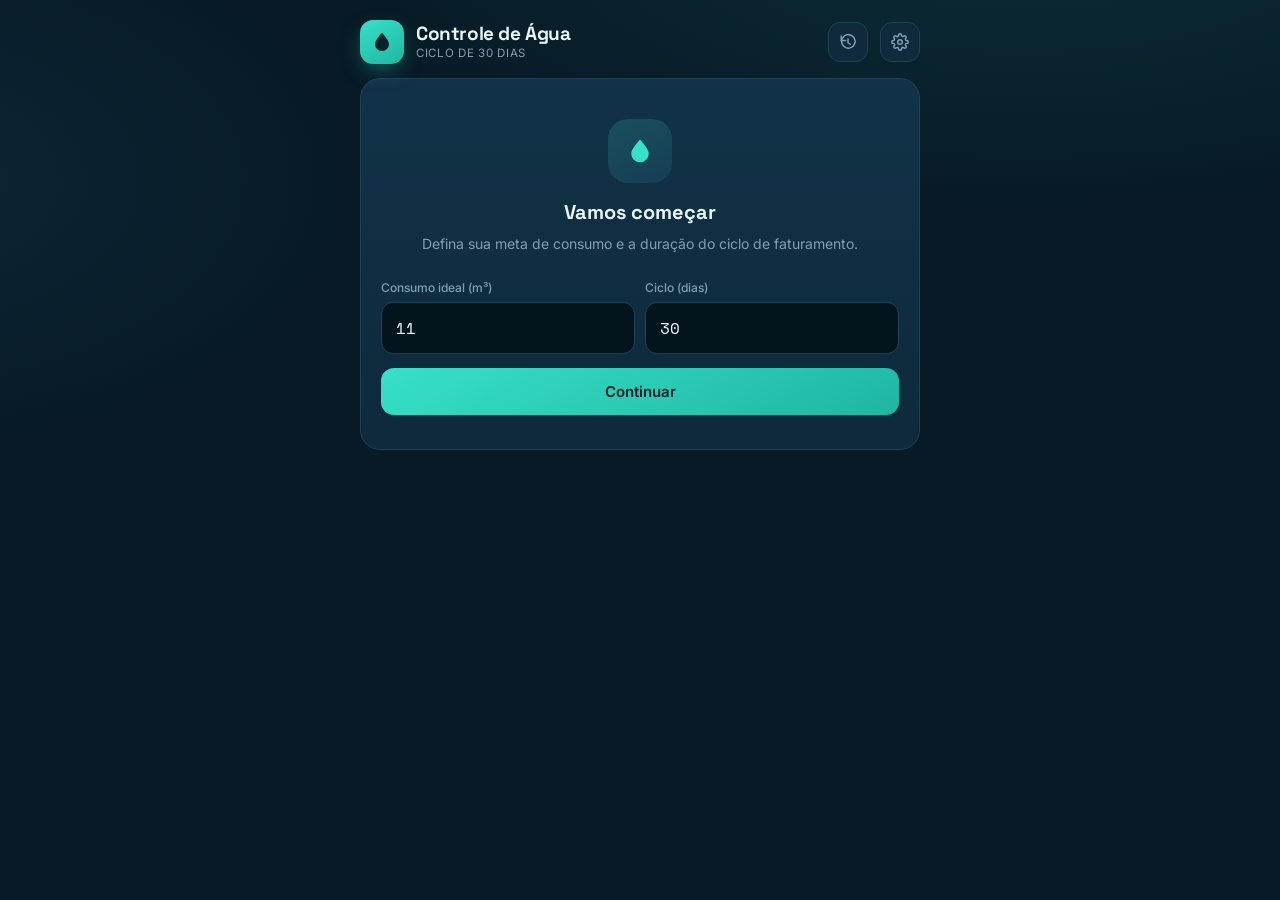
<file: index.html>
<!DOCTYPE html>
<html lang="pt-BR">
<head>
<meta charset="UTF-8" />
<meta name="viewport" content="width=device-width, initial-scale=1, viewport-fit=cover" />
<meta name="theme-color" content="#071a26" />
<title>Controle de Água</title>
<link rel="manifest" href="manifest.webmanifest" />
<link rel="apple-touch-icon" href="apple-touch-icon.png" />
<meta name="apple-mobile-web-app-capable" content="yes" />
<meta name="mobile-web-app-capable" content="yes" />
<meta name="apple-mobile-web-app-status-bar-style" content="black-translucent" />
<meta name="apple-mobile-web-app-title" content="Controle de Água" />
<link rel="preconnect" href="https://fonts.googleapis.com" />
<style>
@import url('https://fonts.googleapis.com/css2?family=Space+Grotesk:wght@400;500;600;700&family=Space+Mono:wght@400;700&family=Inter:wght@400;500;600&display=swap');

*{box-sizing:border-box;margin:0;padding:0;-webkit-tap-highlight-color:transparent}
:root{
  --ink:#071a26; --ink2:#0c2635; --surf:#113247; --surf2:#0e2a3c;
  --line:#1d4257; --aqua:#37e0c8; --aqua-d:#1fb6a2; --blue:#57b0e6;
  --amber:#f6b45a; --coral:#ff6b7d; --txt:#e9f6f7; --mut:#7fa0b0; --mut2:#5a7d8d;
}
html,body{background:var(--ink)}
body{
  font-family:'Inter',system-ui,-apple-system,sans-serif;color:var(--txt);
  min-height:100vh;
  background:
    radial-gradient(1200px 500px at 80% -10%, rgba(55,224,200,.10), transparent 60%),
    radial-gradient(900px 500px at -10% 20%, rgba(87,176,230,.08), transparent 55%),
    var(--ink);
  padding:calc(20px + env(safe-area-inset-top)) 16px calc(60px + env(safe-area-inset-bottom));
}
.wrap{max-width:560px;margin:0 auto}

.head{display:flex;align-items:center;gap:12px;margin-bottom:14px}
.logo{width:44px;height:44px;border-radius:13px;display:grid;place-items:center;
  background:linear-gradient(150deg,var(--aqua),var(--aqua-d));color:#04222a;flex:none;
  box-shadow:0 8px 24px -8px rgba(55,224,200,.6)}
.title{font-family:'Space Grotesk';font-weight:700;font-size:19px;letter-spacing:-.4px;line-height:1.05}
.sub{font-size:11.5px;color:var(--mut);letter-spacing:.06em;text-transform:uppercase;margin-top:2px}
.icbtn{width:40px;height:40px;border-radius:12px;border:1px solid var(--line);
  background:var(--surf2);color:var(--mut);display:grid;place-items:center;cursor:pointer;transition:.15s;flex:none}
.icbtn:active{transform:scale(.94)}
.icbtn.first{margin-left:auto}

.install{display:flex;align-items:center;gap:10px;background:linear-gradient(150deg,rgba(55,224,200,.16),rgba(87,176,230,.08));
  border:1px solid var(--aqua-d);border-radius:14px;padding:11px 14px;margin-bottom:14px;font-size:13px;color:var(--txt)}
.install button{margin-left:auto;background:var(--aqua);color:#04222a;border:none;border-radius:9px;
  padding:8px 14px;font-weight:700;font-family:'Inter';font-size:13px;cursor:pointer;flex:none}

.card{background:linear-gradient(180deg,var(--surf),var(--surf2));border:1px solid var(--line);
  border-radius:20px;padding:20px;margin-bottom:14px}
.status{display:inline-flex;align-items:center;gap:7px;font-size:12px;font-weight:600;
  padding:6px 12px;border-radius:99px;letter-spacing:.02em}

.meter{display:flex;align-items:baseline;gap:5px;justify-content:center;margin:2px 0 4px;flex-wrap:wrap}
.dig{font-family:'Space Mono';font-weight:700;font-size:26px;line-height:1;
  width:24px;height:36px;display:grid;place-items:center;border-radius:5px;
  background:#04141c;border:1px solid #16323f;color:#eafcff;box-shadow:inset 0 2px 5px rgba(0,0,0,.6)}
.dig.red{background:#2a0c10;border-color:#4a1820;color:#ff8f9c}
.unit{font-family:'Space Mono';font-size:13px;color:var(--mut);margin-left:6px}
.meterlab{text-align:center;font-size:11px;color:var(--mut2);letter-spacing:.14em;text-transform:uppercase;margin-bottom:14px}

.tankrow{display:flex;gap:22px;align-items:center}
.tankfacts{flex:1;min-width:0}
.big{font-family:'Space Grotesk';font-weight:700;font-size:38px;letter-spacing:-1.5px;line-height:1}
.bigunit{font-size:16px;color:var(--mut);font-weight:500;margin-left:3px}
.ofideal{font-size:13px;color:var(--mut);margin-top:4px}
.projrow{margin-top:16px;padding-top:15px;border-top:1px solid var(--line)}
.projlab{font-size:11px;color:var(--mut2);letter-spacing:.1em;text-transform:uppercase}
.projval{font-family:'Space Grotesk';font-weight:700;font-size:24px;margin-top:3px}

.grid{display:grid;grid-template-columns:1fr 1fr;gap:10px;margin-bottom:14px}
.stat{background:var(--surf2);border:1px solid var(--line);border-radius:14px;padding:13px 14px}
.stat .l{font-size:10.5px;color:var(--mut2);letter-spacing:.08em;text-transform:uppercase;display:flex;align-items:center;gap:5px}
.stat .v{font-family:'Space Grotesk';font-weight:600;font-size:20px;margin-top:6px;letter-spacing:-.3px}
.stat .v small{font-size:12px;color:var(--mut);font-weight:500}

.secttl{font-size:12px;color:var(--mut);letter-spacing:.12em;text-transform:uppercase;
  margin:0 2px 14px;display:flex;align-items:center;gap:8px}

.read{display:flex;align-items:center;gap:12px;padding:11px 0;border-bottom:1px solid var(--line)}
.read:last-child{border-bottom:none}
.rdate{font-family:'Space Mono';font-size:13px;color:var(--txt);width:52px;flex:none}
.rmed{font-family:'Space Mono';font-size:14px;color:var(--txt)}
.rdelta{margin-left:auto;font-size:13px;font-weight:600;color:var(--aqua);text-align:right}
.rdelta small{color:var(--mut2);font-weight:400;font-size:11px;display:block}
.anchor{font-size:10px;color:#04222a;background:var(--aqua);padding:2px 7px;border-radius:99px;font-weight:700;letter-spacing:.04em;margin-left:auto}
.del{background:none;border:none;color:var(--mut2);cursor:pointer;padding:4px;display:grid;place-items:center}
.del:active{color:var(--coral)}

.field{margin-bottom:14px}
.flabel{font-size:12px;color:var(--mut);margin-bottom:7px;display:block;font-weight:500}
.input{width:100%;background:#04141c;border:1px solid var(--line);border-radius:12px;
  padding:13px 14px;color:var(--txt);font-size:16px;font-family:'Space Mono';outline:none;transition:.15s}
.input:focus{border-color:var(--aqua-d);box-shadow:0 0 0 3px rgba(55,224,200,.12)}
.btn{width:100%;border:none;border-radius:13px;padding:14px;font-size:15px;font-weight:600;cursor:pointer;
  font-family:'Inter';display:flex;align-items:center;justify-content:center;gap:8px;transition:.15s;margin-bottom:14px}
.btn:active{transform:scale(.99)}
.btn.pri{background:linear-gradient(150deg,var(--aqua),var(--aqua-d));color:#04222a}
.btn.ghost{background:var(--surf2);color:var(--txt);border:1px solid var(--line)}
.btn:disabled{opacity:.45;cursor:not-allowed}
.two{display:grid;grid-template-columns:1fr 1fr;gap:10px}
.warn{font-size:12.5px;color:var(--amber);margin-top:-4px;margin-bottom:12px;display:flex;gap:6px;align-items:center}
.hint{font-size:11.5px;color:var(--mut2);margin-top:8px;line-height:1.5}
.hint strong{color:var(--mut)}

.ov{position:fixed;inset:0;background:rgba(3,14,20,.72);backdrop-filter:blur(6px);
  display:flex;align-items:flex-end;justify-content:center;z-index:50}
.sheet{background:var(--ink2);border:1px solid var(--line);border-bottom:none;border-radius:22px 22px 0 0;
  padding:22px 20px calc(30px + env(safe-area-inset-bottom));width:100%;max-width:560px;max-height:92vh;
  overflow-y:auto;animation:up .28s cubic-bezier(.2,.8,.2,1)}
@keyframes up{from{transform:translateY(100%)}to{transform:translateY(0)}}
.sheethd{display:flex;align-items:center;margin-bottom:20px}
.sheethd h3{font-family:'Space Grotesk';font-size:18px;font-weight:600}
.close{margin-left:auto;background:var(--surf2);border:1px solid var(--line);color:var(--mut);
  width:34px;height:34px;border-radius:10px;display:grid;place-items:center;cursor:pointer}

.empty{text-align:center;padding:20px 10px 6px}
.empty .ic{width:64px;height:64px;border-radius:20px;margin:0 auto 16px;display:grid;place-items:center;
  background:linear-gradient(150deg,rgba(55,224,200,.18),rgba(87,176,230,.1));color:var(--aqua)}
.empty h2{font-family:'Space Grotesk';font-size:20px;margin-bottom:8px}
.empty p{color:var(--mut);font-size:14px;line-height:1.5;margin-bottom:20px}

.histrow{display:flex;justify-content:space-between;align-items:center;padding:10px 0;border-bottom:1px solid var(--line);font-size:13px}
.histrow:last-child{border:none}

@keyframes wavemove{from{transform:translateX(0)}to{transform:translateX(-100px)}}
</style>
</head>
<body>
<div class="wrap">
  <div id="install" style="display:none"></div>
  <div id="app"></div>
</div>
<div id="modal"></div>

<script>
/* ================= state ================= */
const KEY = "controle-agua-v2";
let state = { config: { ideal: 11, ciclo: 30 }, readings: [], history: [] };
let ui = { addOpen: false, modal: null, obStep: 1 };
let deferredPrompt = null;

try {
  const raw = localStorage.getItem(KEY);
  if (raw) {
    const d = JSON.parse(raw);
    state.config = d.config || state.config;
    state.readings = d.readings || [];
    state.history = d.history || [];
  }
} catch (e) {}

function save() {
  try { localStorage.setItem(KEY, JSON.stringify(state)); }
  catch (e) { console.error("Falha ao salvar", e); }
}

/* ================= helpers ================= */
const pad = (n) => String(n).padStart(2, "0");
const todayStr = () => { const d = new Date(); return d.getFullYear() + "-" + pad(d.getMonth() + 1) + "-" + pad(d.getDate()); };
const parseDate = (s) => new Date(s + "T12:00:00");
const daysBetween = (a, b) => Math.round((parseDate(b) - parseDate(a)) / 86400000);
const fmt = (n, d = 2) => Number(n).toLocaleString("pt-BR", { minimumFractionDigits: d, maximumFractionDigits: d });
const fmtDate = (s) => { const d = parseDate(s); return pad(d.getDate()) + "/" + pad(d.getMonth() + 1); };
const uid = () => Math.random().toString(36).slice(2, 9);
const esc = (s) => String(s).replace(/[&<>"]/g, (c) => ({ "&": "&amp;", "<": "&lt;", ">": "&gt;", '"': "&quot;" }[c]));

/* ================= icons ================= */
function icon(name, size = 16, fill = false) {
  const paths = {
    droplet: '<path d="M12 2.7S5 10 5 14a7 7 0 0 0 14 0c0-4-7-11.3-7-11.3z"/>',
    plus: '<path d="M12 5v14M5 12h14"/>',
    trash: '<path d="M4 7h16M9 7V4h6v3M6 7l1 13h10l1-13"/>',
    settings: '<circle cx="12" cy="12" r="3"/><path d="M19.4 15a1.65 1.65 0 0 0 .33 1.82l.06.06a2 2 0 1 1-2.83 2.83l-.06-.06a1.65 1.65 0 0 0-1.82-.33 1.65 1.65 0 0 0-1 1.51V21a2 2 0 0 1-4 0v-.09A1.65 1.65 0 0 0 9 19.4a1.65 1.65 0 0 0-1.82.33l-.06.06a2 2 0 1 1-2.83-2.83l.06-.06a1.65 1.65 0 0 0 .33-1.82 1.65 1.65 0 0 0-1.51-1H3a2 2 0 0 1 0-4h.09A1.65 1.65 0 0 0 4.6 9a1.65 1.65 0 0 0-.33-1.82l-.06-.06a2 2 0 1 1 2.83-2.83l.06.06a1.65 1.65 0 0 0 1.82.33H9a1.65 1.65 0 0 0 1-1.51V3a2 2 0 0 1 4 0v.09a1.65 1.65 0 0 0 1 1.51 1.65 1.65 0 0 0 1.82-.33l.06-.06a2 2 0 1 1 2.83 2.83l-.06.06a1.65 1.65 0 0 0-.33 1.82V9a1.65 1.65 0 0 0 1.51 1H21a2 2 0 0 1 0 4h-.09a1.65 1.65 0 0 0-1.51 1z"/>',
    calendar: '<rect x="3" y="4" width="18" height="18" rx="2"/><path d="M3 10h18M8 2v4M16 2v4"/>',
    gauge: '<path d="M3 13a9 9 0 1 1 18 0"/><path d="M12 13l4-3"/>',
    rotate: '<path d="M3 2v6h6"/><path d="M3.5 9a9 9 0 1 0 2.2-4.2L3 8"/>',
    check: '<path d="M20 6L9 17l-5-5"/>',
    alert: '<path d="M12 3l9 16H3z"/><path d="M12 10v4M12 17h.01"/>',
    x: '<path d="M6 6l12 12M18 6L6 18"/>',
    history: '<path d="M3 4v6h6"/><path d="M3.5 11a9 9 0 1 0 2-5.5L3 10"/><path d="M12 8v5l3 2"/>',
    waves: '<path d="M2 8c2 0 2-2 4-2s2 2 4 2 2-2 4-2 2 2 4 2 2-2 4-2"/><path d="M2 14c2 0 2-2 4-2s2 2 4 2 2-2 4-2 2 2 4 2 2-2 4-2"/>',
    download: '<path d="M12 3v12M7 10l5 5 5-5M4 21h16"/>',
  };
  const f = fill ? 'fill="currentColor" stroke="none"' : 'fill="none" stroke="currentColor" stroke-width="2"';
  return '<svg width="' + size + '" height="' + size + '" viewBox="0 0 24 24" ' + f +
    ' stroke-linecap="round" stroke-linejoin="round">' + paths[name] + '</svg>';
}

/* ================= stats ================= */
function computeStats() {
  const sorted = [...state.readings].sort((a, b) => (a.date < b.date ? -1 : a.date > b.date ? 1 : 0));
  if (sorted.length === 0) return { sorted };
  const cfg = state.config;
  const anchor = sorted[0], latest = sorted[sorted.length - 1];
  const consumo = Math.max(0, latest.medidor - anchor.medidor);
  const dias = daysBetween(anchor.date, latest.date);
  const media = dias > 0 ? consumo / dias : null;
  const proj = media != null ? media * cfg.ciclo : null;
  const ritmo = cfg.ideal / cfg.ciclo;
  const saldo = cfg.ideal - consumo;
  const diasRest = Math.max(0, cfg.ciclo - dias);
  const porDia = diasRest > 0 ? saldo / diasRest : null;
  const pacePct = dias / cfg.ciclo;
  let level = "ok";
  if (proj != null) { if (proj > cfg.ideal * 1.05) level = "over"; else if (proj > cfg.ideal * 0.98) level = "warn"; }
  else if (consumo > cfg.ideal) level = "over";
  return { sorted, anchor, latest, consumo, dias, media, proj, ritmo, saldo, diasRest, porDia, pacePct, level };
}

const COLORS = { ok: "#37e0c8", warn: "#f6b45a", over: "#ff6b7d" };
const STATUS = { ok: "Dentro da meta", warn: "Perto do limite", over: "Acima da meta" };

/* ================= visual builders ================= */
function meterHTML(v) {
  const intPart = Math.floor(v), frac = Math.round((v - intPart) * 1000);
  const black = String(intPart).padStart(5, "0").slice(-5).split("");
  const red = String(frac).padStart(3, "0").split("");
  return '<div class="meter">' +
    black.map((d) => '<span class="dig">' + d + "</span>").join("") +
    red.map((d) => '<span class="dig red">' + d + "</span>").join("") +
    '<span class="unit">m³</span></div>';
}

function tankSVG(fillPct, pacePct, color) {
  const W = 150, H = 260, top = 8, bot = H - 8, span = bot - top;
  const c = Math.max(0, Math.min(1, fillPct));
  const waterTop = bot - c * span;
  const paceY = bot - Math.max(0, Math.min(1, pacePct)) * span;
  const wave = "M0 10 Q25 2 50 10 T100 10 T150 10 T200 10 T250 10 T300 10 V" + H + " H0 Z";
  let ticks = "";
  [0.25, 0.5, 0.75].forEach((t) => { const y = bot - t * span; ticks += '<line x1="8" x2="14" y1="' + y + '" y2="' + y + '" stroke="#1d4257" stroke-width="1.5"/>'; });
  let water = "";
  if (c > 0.001) {
    water =
      '<g style="transform:translateY(' + (waterTop - 10) + 'px)">' +
        '<g style="animation:wavemove 3.5s linear infinite"><path d="' + wave + '" fill="url(#wg)"/></g>' +
        '<g style="animation:wavemove 5s linear infinite reverse;opacity:.4"><path d="' + wave + '" fill="' + color + '"/></g>' +
      "</g>";
  }
  let pace = "";
  if (pacePct > 0 && pacePct < 1.02) {
    pace =
      '<line x1="6" x2="' + (W - 6) + '" y1="' + paceY + '" y2="' + paceY + '" stroke="#e9f6f7" stroke-width="1.5" stroke-dasharray="4 4" opacity=".7"/>' +
      '<text x="' + (W - 8) + '" y="' + (paceY - 5) + '" font-size="9" fill="#e9f6f7" opacity=".8" text-anchor="end" font-family="Space Mono">meta hoje</text>';
  }
  return '<svg width="' + W + '" height="' + H + '" viewBox="0 0 ' + W + " " + H + '" style="flex:none">' +
    '<defs><clipPath id="tc"><rect x="8" y="' + top + '" width="' + (W - 16) + '" height="' + span + '" rx="14"/></clipPath>' +
    '<linearGradient id="wg" x1="0" y1="0" x2="0" y2="1"><stop offset="0" stop-color="' + color + '" stop-opacity=".95"/><stop offset="1" stop-color="' + color + '" stop-opacity=".55"/></linearGradient></defs>' +
    ticks +
    '<g clip-path="url(#tc)"><rect x="8" y="' + top + '" width="' + (W - 16) + '" height="' + span + '" fill="#04141c"/>' + water + "</g>" +
    pace +
    '<rect x="8" y="' + top + '" width="' + (W - 16) + '" height="' + span + '" rx="14" fill="none" stroke="#2a5470" stroke-width="2"/></svg>';
}

function chartSVG(data, ideal, ciclo, color) {
  const W = 320, H = 180, pl = 34, pr = 12, pt = 12, pb = 24;
  const iw = W - pl - pr, ih = H - pt - pb;
  const maxC = Math.max(ideal, ...data.map((d) => d.consumo), 0.01);
  const yMax = maxC * 1.12;
  const xf = (d) => pl + (Math.min(d, ciclo) / ciclo) * iw;
  const yf = (v) => pt + ih - (v / yMax) * ih;
  let grid = "";
  for (let i = 0; i <= 4; i++) {
    const gy = pt + ih * (i / 4), val = yMax * (1 - i / 4);
    grid += '<line x1="' + pl + '" x2="' + (W - pr) + '" y1="' + gy + '" y2="' + gy + '" stroke="#1d4257" stroke-dasharray="3 3"/>';
    grid += '<text x="' + (pl - 5) + '" y="' + (gy + 3) + '" text-anchor="end" font-size="9" fill="#7fa0b0" font-family="Space Mono">' + val.toFixed(0) + "</text>";
  }
  const il = '<line x1="' + xf(0) + '" y1="' + yf(0) + '" x2="' + xf(ciclo) + '" y2="' + yf(ideal) + '" stroke="#57b0e6" stroke-width="1.5" stroke-dasharray="5 4"/>';
  const pts = data.map((d) => xf(d.dia) + "," + yf(d.consumo)).join(" ");
  const line = data.length > 1 ? '<polyline points="' + pts + '" fill="none" stroke="' + color + '" stroke-width="2.5" stroke-linejoin="round" stroke-linecap="round"/>' : "";
  const dots = data.map((d) => '<circle cx="' + xf(d.dia) + '" cy="' + yf(d.consumo) + '" r="3.5" fill="' + color + '"/>').join("");
  const xlab = '<text x="' + pl + '" y="' + (H - 6) + '" font-size="9" fill="#7fa0b0" font-family="Space Mono">0</text>' +
    '<text x="' + (W - pr) + '" y="' + (H - 6) + '" text-anchor="end" font-size="9" fill="#7fa0b0" font-family="Space Mono">' + ciclo + "d</text>";
  return '<svg viewBox="0 0 ' + W + " " + H + '" width="100%" style="display:block">' + grid + il + line + dots + xlab + "</svg>";
}

/* ================= reading form (shared) ================= */
function readingForm(prefix, defaultMed, submitAction, submitLabel) {
  return (
    '<div class="two">' +
      '<div class="field"><label class="flabel">Data da leitura</label>' +
        '<input class="input" type="date" id="' + prefix + '-date" max="' + todayStr() + '" value="' + todayStr() + '"></div>' +
      '<div class="field"><label class="flabel">Medidor (m³)</label>' +
        '<input class="input" inputmode="decimal" id="' + prefix + '-med" placeholder="ex: 1234,567" value="' + (defaultMed || "") + '"></div>' +
    "</div>" +
    '<div class="warn" id="' + prefix + '-warn" style="display:none"></div>' +
    '<button class="btn pri" data-action="' + submitAction + '">' + icon("check") + " " + submitLabel + "</button>"
  );
}
function readReading(prefix, minMed) {
  const date = document.getElementById(prefix + "-date").value;
  const raw = document.getElementById(prefix + "-med").value;
  const num = parseFloat(String(raw).replace(",", "."));
  const warn = document.getElementById(prefix + "-warn");
  if (!date || isNaN(num)) { warn.innerHTML = icon("alert", 14) + " Preencha a data e o valor do medidor."; warn.style.display = "flex"; return null; }
  if (minMed != null && num < minMed) { warn.innerHTML = icon("alert", 14) + " O hidrômetro só aumenta — deve ser ≥ " + fmt(minMed, 3) + " m³."; warn.style.display = "flex"; return null; }
  return { date, medidor: num };
}

/* ================= dashboard pieces ================= */
function heroCard(s) {
  const cfg = state.config, color = COLORS[s.level];
  return '<div class="card">' +
    '<div style="display:flex;justify-content:center;margin-bottom:14px">' +
      '<span class="status" style="background:' + color + '22;color:' + color + '">' +
      icon(s.level === "over" ? "alert" : s.level === "warn" ? "waves" : "check", 14) + " " + STATUS[s.level] + "</span></div>" +
    '<div class="meterlab">Leitura atual do hidrômetro</div>' + meterHTML(s.latest.medidor) +
    '<div class="tankrow" style="margin-top:18px">' + tankSVG(s.consumo / cfg.ideal, s.pacePct, color) +
      '<div class="tankfacts">' +
        '<div class="projlab">Consumo do ciclo</div>' +
        '<div class="big" style="color:' + color + '">' + fmt(s.consumo) + '<span class="bigunit">m³</span></div>' +
        '<div class="ofideal">de ' + fmt(cfg.ideal) + " m³ ideais</div>" +
        '<div class="projrow"><div class="projlab">Projeção do ciclo</div>' +
          '<div class="projval" style="color:' + color + '">' + (s.proj != null ? fmt(s.proj) + " m³" : "—") + "</div>" +
          '<div class="ofideal">' + (s.proj != null ? fmt((s.proj / cfg.ideal) * 100, 0) + "% da meta" : "adicione leitura em outro dia") + "</div>" +
        "</div></div></div></div>";
}

function statCard(ic, l, v) {
  return '<div class="stat"><div class="l">' + icon(ic, 12) + l + '</div><div class="v">' + v + "</div></div>";
}
function statsGrid(s) {
  const cfg = state.config;
  const col = (c, txt) => '<span style="color:' + c + '">' + txt + "</span>";
  return '<div class="grid">' +
    statCard("calendar", "Dias no ciclo", s.dias + "<small> / " + cfg.ciclo + "</small>") +
    statCard("gauge", "Média por dia", s.media != null ? fmt(s.media, 3) + "<small> m³</small>" : "—") +
    statCard("waves", "Ritmo ideal/dia", fmt(s.ritmo, 3) + "<small> m³</small>") +
    statCard("droplet", "Saldo restante", (s.saldo < 0 ? col("#ff6b7d", fmt(s.saldo)) : fmt(s.saldo)) + "<small> m³</small>") +
    statCard("calendar", "Dias restantes", s.diasRest) +
    statCard("gauge", "Pode gastar/dia", s.porDia != null ? (s.porDia < 0 ? col("#ff6b7d", "0,000") : fmt(s.porDia, 3)) + "<small> m³</small>" : "—") +
    "</div>";
}

function chartCard(s) {
  const cfg = state.config, color = COLORS[s.level];
  const data = s.sorted.map((r) => ({ dia: daysBetween(s.sorted[0].date, r.date), consumo: Math.max(0, r.medidor - s.sorted[0].medidor) }));
  if (data.length < 2) return "";
  return '<div class="card"><div class="secttl">' + icon("waves", 14) + " Trajetória do consumo</div>" +
    chartSVG(data, cfg.ideal, cfg.ciclo, color) +
    '<div class="hint">A linha azul tracejada é o ritmo ideal (chegar a ' + fmt(cfg.ideal) + " m³ no dia " + cfg.ciclo +
    "). Ficar <strong>abaixo</strong> dela significa consumo controlado.</div></div>";
}

function addSection(s) {
  if (!ui.addOpen) return '<button class="btn pri" data-action="add-toggle">' + icon("plus", 18) + " Registrar nova leitura</button>";
  return '<div class="card"><div class="secttl">' + icon("plus", 14) + " Nova leitura</div>" +
    '<p class="hint" style="margin-top:0;margin-bottom:14px">Última registrada: <strong>' + fmt(s.latest.medidor, 3) + " m³</strong> em " + fmtDate(s.latest.date) + ".</p>" +
    readingForm("add", "", "add-submit", "Adicionar leitura") +
    '<button class="btn ghost" style="margin-top:2px" data-action="add-cancel">Cancelar</button></div>';
}

function readingsCard(s) {
  let rows = "";
  s.sorted.forEach((r, i) => {
    const prev = i > 0 ? s.sorted[i - 1] : null;
    const delta = prev ? r.medidor - prev.medidor : 0;
    const dd = prev ? daysBetween(prev.date, r.date) : 0;
    rows += '<div class="read"><span class="rdate">' + fmtDate(r.date) + '</span><span class="rmed">' + fmt(r.medidor, 3) + " m³</span>" +
      (i === 0
        ? '<span class="anchor">LEITURA BASE</span>'
        : '<span class="rdelta">+' + fmt(delta) + " m³<small>" + dd + (dd === 1 ? " dia" : " dias") + "</small></span>") +
      '<button class="del" data-action="del" data-id="' + r.id + '">' + icon("trash", 15) + "</button></div>";
  });
  return '<div class="card"><div class="secttl">' + icon("droplet", 14) + " Leituras registradas</div>" + rows + "</div>";
}

/* ================= onboarding ================= */
function onboarding() {
  if (ui.obStep === 1) {
    return '<div class="card"><div class="empty"><div class="ic">' + icon("droplet", 30, true) + "</div>" +
      "<h2>Vamos começar</h2><p>Defina sua meta de consumo e a duração do ciclo de faturamento.</p></div>" +
      '<div class="two"><div class="field"><label class="flabel">Consumo ideal (m³)</label>' +
        '<input class="input" inputmode="decimal" id="ob-ideal" value="' + state.config.ideal + '" placeholder="11"></div>' +
      '<div class="field"><label class="flabel">Ciclo (dias)</label>' +
        '<input class="input" inputmode="numeric" id="ob-ciclo" value="' + state.config.ciclo + '" placeholder="30"></div></div>' +
      '<button class="btn pri" data-action="ob-next">Continuar</button></div>';
  }
  return '<div class="card"><div class="empty"><div class="ic">' + icon("droplet", 30, true) + "</div>" +
    "<h2>Leitura inicial</h2><p>Informe a data e o valor do hidrômetro na última leitura oficial da concessionária. É o ponto de partida do ciclo.</p></div>" +
    readingForm("ob", "", "ob-start", "Registrar leitura inicial") + "</div>";
}

/* ================= render ================= */
function render() {
  const app = document.getElementById("app");
  const cfg = state.config;
  const s = computeStats();

  let head = '<div class="head"><div class="logo">' + icon("droplet", 24, true) + "</div>" +
    '<div><div class="title">Controle de Água</div><div class="sub">ciclo de ' + cfg.ciclo + ' dias</div></div>' +
    '<button class="icbtn first" data-action="open-modal" data-modal="history">' + icon("history", 18) + "</button>" +
    '<button class="icbtn" data-action="open-modal" data-modal="settings">' + icon("settings", 18) + "</button></div>";

  let body;
  if (s.sorted.length === 0) {
    body = onboarding();
  } else {
    body = heroCard(s) + statsGrid(s) + chartCard(s) + addSection(s) + readingsCard(s) +
      '<button class="btn ghost" data-action="open-modal" data-modal="newcycle">' + icon("rotate", 17) + " Nova leitura oficial (novo ciclo)</button>";
  }
  app.innerHTML = head + body;
  renderModal();
  renderInstall();
}

function renderModal() {
  const m = document.getElementById("modal");
  if (!ui.modal) { m.innerHTML = ""; return; }
  const s = computeStats();
  let title = "", inner = "";
  if (ui.modal === "settings") {
    title = "Ajustes";
    inner =
      '<div class="field"><label class="flabel">Consumo ideal por ciclo (m³)</label>' +
        '<input class="input" inputmode="decimal" id="set-ideal" value="' + state.config.ideal + '"></div>' +
      '<div class="field"><label class="flabel">Duração do ciclo (dias)</label>' +
        '<input class="input" inputmode="numeric" id="set-ciclo" value="' + state.config.ciclo + '"></div>' +
      '<p class="hint" style="margin-bottom:16px">As concessionárias costumam faturar em ciclos de ~30 dias. Ajuste conforme sua conta. Isso não apaga suas leituras.</p>' +
      '<button class="btn pri" data-action="set-save">' + icon("check", 17) + " Salvar ajustes</button>";
  } else if (ui.modal === "newcycle") {
    title = "Nova leitura oficial";
    inner =
      '<p class="hint" style="margin-bottom:16px">Use quando a concessionária fizer uma nova leitura. O ciclo atual será fechado e guardado no histórico, e esta passa a ser a leitura base do novo ciclo.</p>' +
      readingForm("nc", s.latest ? s.latest.medidor : "", "nc-submit", "Iniciar novo ciclo");
  } else if (ui.modal === "history") {
    title = "Histórico de ciclos";
    if (state.history.length === 0) {
      inner = '<p class="hint">Nenhum ciclo fechado ainda. Ao registrar uma nova leitura oficial, o ciclo atual aparece aqui.</p>';
    } else {
      inner = state.history.map((h) =>
        '<div class="histrow"><span style="color:#7fa0b0;font-family:Space Mono">' + fmtDate(h.start) + " – " + fmtDate(h.end) + "</span>" +
        '<span style="font-family:Space Grotesk;font-weight:600;color:' + (h.consumo > h.ideal ? "#ff6b7d" : "#37e0c8") + '">' +
        fmt(h.consumo) + " / " + fmt(h.ideal) + " m³</span></div>").join("");
    }
  }
  m.innerHTML = '<div class="ov" data-action="close-modal"><div class="sheet" data-stop="1">' +
    '<div class="sheethd"><h3>' + title + '</h3><button class="close" data-action="close-modal">' + icon("x", 18) + "</button></div>" +
    inner + "</div></div>";
}

function renderInstall() {
  const el = document.getElementById("install");
  const isStandalone = window.matchMedia("(display-mode: standalone)").matches || window.navigator.standalone;
  if (isStandalone) { el.style.display = "none"; return; }
  if (deferredPrompt) {
    el.style.display = "flex";
    el.className = "install";
    el.innerHTML = icon("download", 18) + "<span>Instale o app na tela inicial</span><button data-action='install'>Instalar</button>";
  } else if (/iphone|ipad|ipod/i.test(navigator.userAgent)) {
    el.style.display = "flex";
    el.className = "install";
    el.innerHTML = icon("download", 18) + "<span>Para instalar: toque em Compartilhar → Adicionar à Tela de Início.</span>";
  } else {
    el.style.display = "none";
  }
}

/* ================= actions ================= */
function startCycle(date, medidor) {
  const s = computeStats();
  if (s.sorted && s.sorted.length >= 2) {
    state.history.unshift({
      id: uid(), start: s.sorted[0].date, end: s.sorted[s.sorted.length - 1].date,
      consumo: s.consumo, ideal: state.config.ideal, dias: s.dias,
    });
    state.history = state.history.slice(0, 12);
  }
  state.readings = [{ id: uid(), date, medidor }];
  save();
}

document.addEventListener("click", (e) => {
  const t = e.target.closest("[data-action]");
  if (!t) return;
  const a = t.dataset.action;

  // Overlay carries close-modal; only close on a direct backdrop tap (not taps inside the sheet)
  if (a === "close-modal") {
    if (t.classList.contains("ov") && e.target !== t) return;
    ui.modal = null; render(); return;
  }

  if (a === "ob-next") {
    const i = parseFloat(String(document.getElementById("ob-ideal").value).replace(",", "."));
    const c = parseInt(document.getElementById("ob-ciclo").value, 10);
    state.config = { ideal: !isNaN(i) && i > 0 ? i : 11, ciclo: !isNaN(c) && c > 0 ? c : 30 };
    save(); ui.obStep = 2; render();
  } else if (a === "ob-start") {
    const r = readReading("ob", null); if (!r) return;
    state.readings = [{ id: uid(), date: r.date, medidor: r.medidor }]; save(); render();
  } else if (a === "add-toggle") { ui.addOpen = true; render(); }
  else if (a === "add-cancel") { ui.addOpen = false; render(); }
  else if (a === "add-submit") {
    const s = computeStats();
    const r = readReading("add", s.latest.medidor); if (!r) return;
    state.readings.push({ id: uid(), date: r.date, medidor: r.medidor }); save(); ui.addOpen = false; render();
  } else if (a === "del") {
    state.readings = state.readings.filter((x) => x.id !== t.dataset.id); save(); render();
  } else if (a === "open-modal") { ui.modal = t.dataset.modal; render(); }
  else if (a === "set-save") {
    const i = parseFloat(String(document.getElementById("set-ideal").value).replace(",", "."));
    const c = parseInt(document.getElementById("set-ciclo").value, 10);
    state.config = { ideal: !isNaN(i) && i > 0 ? i : state.config.ideal, ciclo: !isNaN(c) && c > 0 ? c : state.config.ciclo };
    save(); ui.modal = null; render();
  } else if (a === "nc-submit") {
    const r = readReading("nc", null); if (!r) return;
    startCycle(r.date, r.medidor); ui.modal = null; ui.addOpen = false; render();
  } else if (a === "install") {
    if (deferredPrompt) { deferredPrompt.prompt(); deferredPrompt.userChoice.finally(() => { deferredPrompt = null; renderInstall(); }); }
  }
});

window.addEventListener("beforeinstallprompt", (e) => { e.preventDefault(); deferredPrompt = e; renderInstall(); });
window.addEventListener("appinstalled", () => { deferredPrompt = null; renderInstall(); });

/* ================= service worker ================= */
if ("serviceWorker" in navigator) {
  window.addEventListener("load", () => { navigator.serviceWorker.register("sw.js").catch(() => {}); });
}

render();
</script>
</body>
</html>
</file>
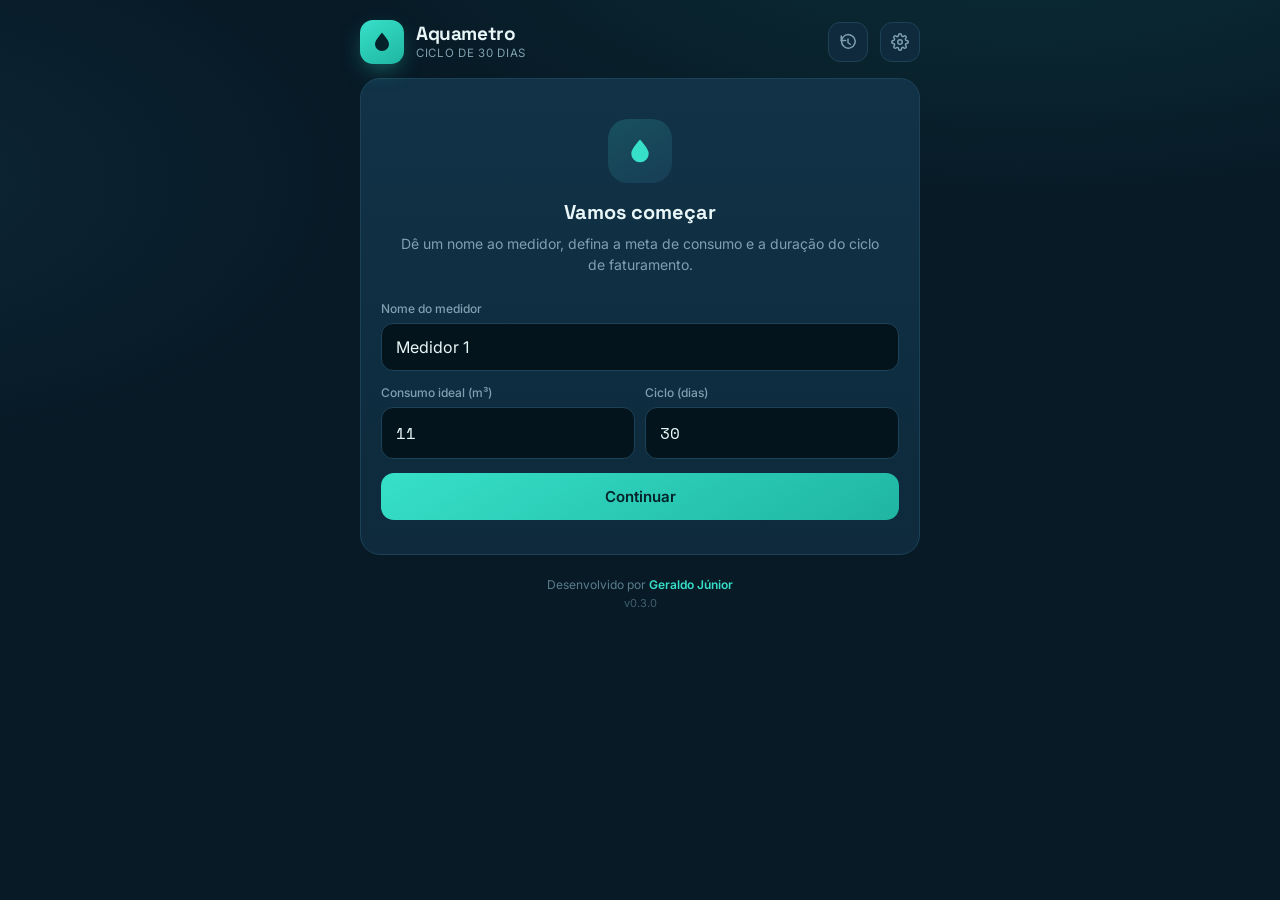
<file: src/index.html>
<!DOCTYPE html>
<html lang="pt-BR">
<head>
<meta charset="UTF-8" />
<meta name="viewport" content="width=device-width, initial-scale=1, viewport-fit=cover" />
<meta name="theme-color" content="#071a26" />
<title>Aquametro - Controle de Consumo de Água</title>
<link rel="manifest" href="manifest.webmanifest" />
<link rel="apple-touch-icon" href="assets/icons/apple-touch-icon.png" />
<meta name="apple-mobile-web-app-capable" content="yes" />
<meta name="mobile-web-app-capable" content="yes" />
<meta name="apple-mobile-web-app-status-bar-style" content="black-translucent" />
<meta name="apple-mobile-web-app-title" content="Aquametro" />
<link rel="preconnect" href="https://fonts.googleapis.com" />
<link rel="stylesheet" href="css/styles.css" />
</head>
<body>
<div class="wrap">
  <div id="install" style="display:none"></div>
  <div id="update" style="display:none"></div>
  <div id="app"></div>
  <footer class="foot">
    Desenvolvido por <a href="https://geraldojunior.dev" target="_blank" rel="noopener noreferrer external" data-action="open-external">Geraldo Júnior</a>
    <span id="version" class="version"></span>
  </footer>
</div>
<div id="modal"></div>
<div id="camera"></div>

<script src="js/version.js"></script>
<script src="js/i18n.js"></script>
<script src="js/ocr.js"></script>
<script src="js/app.js"></script>
</body>
</html>
</file>
<file: src/css/styles.css>
@import url('https://fonts.googleapis.com/css2?family=Space+Grotesk:wght@400;500;600;700&family=Space+Mono:wght@400;700&family=Inter:wght@400;500;600&display=swap');

*{box-sizing:border-box;margin:0;padding:0;-webkit-tap-highlight-color:transparent}
:root{
  --ink:#071a26; --ink2:#0c2635; --surf:#113247; --surf2:#0e2a3c;
  --line:#1d4257; --aqua:#37e0c8; --aqua-d:#1fb6a2; --blue:#57b0e6;
  --amber:#f6b45a; --coral:#ff6b7d; --txt:#e9f6f7; --mut:#7fa0b0; --mut2:#5a7d8d;
}
html,body{background:var(--ink)}
body{
  font-family:'Inter',system-ui,-apple-system,sans-serif;color:var(--txt);
  min-height:100vh;
  background:
    radial-gradient(1200px 500px at 80% -10%, rgba(55,224,200,.10), transparent 60%),
    radial-gradient(900px 500px at -10% 20%, rgba(87,176,230,.08), transparent 55%),
    var(--ink);
  padding:calc(20px + env(safe-area-inset-top)) 16px calc(60px + env(safe-area-inset-bottom));
}
.wrap{max-width:560px;margin:0 auto}

.head{display:flex;align-items:center;gap:12px;margin-bottom:14px}
.logo{width:44px;height:44px;border-radius:13px;display:grid;place-items:center;
  background:linear-gradient(150deg,var(--aqua),var(--aqua-d));color:#04222a;flex:none;
  box-shadow:0 8px 24px -8px rgba(55,224,200,.6)}
.title{font-family:'Space Grotesk';font-weight:700;font-size:19px;letter-spacing:-.4px;line-height:1.05}
.sub{font-size:11.5px;color:var(--mut);letter-spacing:.06em;text-transform:uppercase;margin-top:2px}
.icbtn{width:40px;height:40px;border-radius:12px;border:1px solid var(--line);
  background:var(--surf2);color:var(--mut);display:grid;place-items:center;cursor:pointer;transition:.15s;flex:none}
.icbtn:active{transform:scale(.94)}
.icbtn.first{margin-left:auto}

.meters{display:flex;gap:8px;overflow-x:auto;padding-bottom:4px;margin-bottom:14px;
  -ms-overflow-style:none;scrollbar-width:none}
.meters::-webkit-scrollbar{display:none}
.mchip{flex:none;border:1px solid var(--line);background:var(--surf2);color:var(--mut);
  padding:9px 13px;border-radius:99px;font-size:13px;font-weight:600;font-family:'Inter';cursor:pointer;
  display:inline-flex;align-items:center;gap:6px;transition:.15s;white-space:nowrap;max-width:190px}
.mchip svg{flex:none}
.mchip span,.mchip{overflow:hidden;text-overflow:ellipsis}
.mchip:active{transform:scale(.96)}
.mchip.act{background:linear-gradient(150deg,rgba(55,224,200,.2),rgba(87,176,230,.1));
  border-color:var(--aqua-d);color:var(--txt)}
.mchip.add{color:var(--aqua);border-style:dashed}

.install{display:flex;align-items:center;gap:10px;background:linear-gradient(150deg,rgba(55,224,200,.16),rgba(87,176,230,.08));
  border:1px solid var(--aqua-d);border-radius:14px;padding:11px 14px;margin-bottom:14px;font-size:13px;color:var(--txt)}
.install button{margin-left:auto;background:var(--aqua);color:#04222a;border:none;border-radius:9px;
  padding:8px 14px;font-weight:700;font-family:'Inter';font-size:13px;cursor:pointer;flex:none}

.update{display:flex;align-items:center;gap:10px;background:linear-gradient(150deg,rgba(87,176,230,.18),rgba(55,224,200,.08));
  border:1px solid var(--aqua-d);border-radius:14px;padding:11px 14px;margin-bottom:14px;font-size:13px;color:var(--txt)}
.update button{margin-left:auto;background:var(--aqua);color:#04222a;border:none;border-radius:9px;
  padding:8px 14px;font-weight:700;font-family:'Inter';font-size:13px;cursor:pointer;flex:none}

.card{background:linear-gradient(180deg,var(--surf),var(--surf2));border:1px solid var(--line);
  border-radius:20px;padding:20px;margin-bottom:14px}
.status{display:inline-flex;align-items:center;gap:7px;font-size:12px;font-weight:600;
  padding:6px 12px;border-radius:99px;letter-spacing:.02em}

.meter{display:flex;align-items:baseline;gap:5px;justify-content:center;margin:2px 0 4px;flex-wrap:wrap}
.dig{font-family:'Space Mono';font-weight:700;font-size:26px;line-height:1;
  width:24px;height:36px;display:grid;place-items:center;border-radius:5px;
  background:#04141c;border:1px solid #16323f;color:#eafcff;box-shadow:inset 0 2px 5px rgba(0,0,0,.6)}
.dig.red{background:#2a0c10;border-color:#4a1820;color:#ff8f9c}
.unit{font-family:'Space Mono';font-size:13px;color:var(--mut);margin-left:6px}
.meterlab{text-align:center;font-size:11px;color:var(--mut2);letter-spacing:.14em;text-transform:uppercase;margin-bottom:14px}

.tankrow{display:flex;gap:22px;align-items:center}
.tankfacts{flex:1;min-width:0}
.big{font-family:'Space Grotesk';font-weight:700;font-size:38px;letter-spacing:-1.5px;line-height:1}
.bigunit{font-size:16px;color:var(--mut);font-weight:500;margin-left:3px}
.ofideal{font-size:13px;color:var(--mut);margin-top:4px}
.projrow{margin-top:16px;padding-top:15px;border-top:1px solid var(--line)}
.projlab{font-size:11px;color:var(--mut2);letter-spacing:.1em;text-transform:uppercase}
.projval{font-family:'Space Grotesk';font-weight:700;font-size:24px;margin-top:3px}

.grid{display:grid;grid-template-columns:1fr 1fr;gap:10px;margin-bottom:14px}
.stat{background:var(--surf2);border:1px solid var(--line);border-radius:14px;padding:13px 14px}
.stat .l{font-size:10.5px;color:var(--mut2);letter-spacing:.08em;text-transform:uppercase;display:flex;align-items:center;gap:5px}
.stat .v{font-family:'Space Grotesk';font-weight:600;font-size:20px;margin-top:6px;letter-spacing:-.3px}
.stat .v small{font-size:12px;color:var(--mut);font-weight:500}

.secttl{font-size:12px;color:var(--mut);letter-spacing:.12em;text-transform:uppercase;
  margin:0 2px 14px;display:flex;align-items:center;gap:8px}

.read{display:flex;align-items:center;gap:12px;padding:11px 0;border-bottom:1px solid var(--line)}
.read:last-child{border-bottom:none}
.rdate{font-family:'Space Mono';font-size:13px;color:var(--txt);width:52px;flex:none}
.rmed{font-family:'Space Mono';font-size:14px;color:var(--txt)}
.rdelta{margin-left:auto;font-size:13px;font-weight:600;color:var(--aqua);text-align:right}
.rdelta small{color:var(--mut2);font-weight:400;font-size:11px;display:block}
.anchor{font-size:10px;color:#04222a;background:var(--aqua);padding:2px 7px;border-radius:99px;font-weight:700;letter-spacing:.04em;margin-left:auto}
.del{background:none;border:none;color:var(--mut2);cursor:pointer;padding:4px;display:grid;place-items:center}
.del:active{color:var(--coral)}

.field{margin-bottom:14px}
.flabel{font-size:12px;color:var(--mut);margin-bottom:7px;display:block;font-weight:500}
.input{width:100%;background:#04141c;border:1px solid var(--line);border-radius:12px;
  padding:13px 14px;color:var(--txt);font-size:16px;font-family:'Space Mono';outline:none;transition:.15s;
  color-scheme:dark}
.input:focus{border-color:var(--aqua-d);box-shadow:0 0 0 3px rgba(55,224,200,.12)}
/* color-scheme:dark already renders the picker indicator light; don't invert it
   (that flipped it back to dark → invisible). A subtle sepia+hue tint nudges it aqua. */
.input[type="date"]::-webkit-calendar-picker-indicator{
  cursor:pointer;opacity:.85;
  filter:brightness(1.1) sepia(1) hue-rotate(120deg) saturate(4)}
.input[type="date"]::-webkit-calendar-picker-indicator:hover{opacity:1}
.btn{width:100%;border:none;border-radius:13px;padding:14px;font-size:15px;font-weight:600;cursor:pointer;
  font-family:'Inter';display:flex;align-items:center;justify-content:center;gap:8px;transition:.15s;margin-bottom:14px}
.btn:active{transform:scale(.99)}
.btn.pri{background:linear-gradient(150deg,var(--aqua),var(--aqua-d));color:#04222a}
.btn.ghost{background:var(--surf2);color:var(--txt);border:1px solid var(--line)}
.btn.danger{background:rgba(255,107,125,.12);color:var(--coral);border:1px solid rgba(255,107,125,.4)}
.btn:disabled{opacity:.45;cursor:not-allowed}
.two{display:grid;grid-template-columns:1fr 1fr;gap:10px}
.warn{font-size:12.5px;color:var(--amber);margin-top:-4px;margin-bottom:12px;display:flex;gap:6px;align-items:center}
.hint{font-size:11.5px;color:var(--mut2);margin-top:8px;line-height:1.5}
.hint strong{color:var(--mut)}

.ov{position:fixed;inset:0;background:rgba(3,14,20,.72);backdrop-filter:blur(6px);
  display:flex;align-items:flex-end;justify-content:center;z-index:50}
.sheet{background:var(--ink2);border:1px solid var(--line);border-bottom:none;border-radius:22px 22px 0 0;
  padding:22px 20px calc(30px + env(safe-area-inset-bottom));width:100%;max-width:560px;max-height:92vh;
  overflow-y:auto;animation:up .28s cubic-bezier(.2,.8,.2,1)}
@keyframes up{from{transform:translateY(100%)}to{transform:translateY(0)}}
.sheethd{display:flex;align-items:center;margin-bottom:20px}
.sheethd h3{font-family:'Space Grotesk';font-size:18px;font-weight:600}
.close{margin-left:auto;background:var(--surf2);border:1px solid var(--line);color:var(--mut);
  width:34px;height:34px;border-radius:10px;display:grid;place-items:center;cursor:pointer}

.empty{text-align:center;padding:20px 10px 6px}
.empty .ic{width:64px;height:64px;border-radius:20px;margin:0 auto 16px;display:grid;place-items:center;
  background:linear-gradient(150deg,rgba(55,224,200,.18),rgba(87,176,230,.1));color:var(--aqua)}
.empty h2{font-family:'Space Grotesk';font-size:20px;margin-bottom:8px}
.empty p{color:var(--mut);font-size:14px;line-height:1.5;margin-bottom:20px}

.histrow{display:flex;justify-content:space-between;align-items:center;padding:10px 0;border-bottom:1px solid var(--line);font-size:13px}
.histrow:last-child{border:none}

.foot{text-align:center;margin-top:22px;font-size:12px;color:var(--mut2)}
.foot a{color:var(--aqua);text-decoration:none;font-weight:600}
.foot a:active,.foot a:hover{text-decoration:underline}
.version{display:block;margin-top:4px;font-size:11px;opacity:.7}

@keyframes wavemove{from{transform:translateX(0)}to{transform:translateX(-100px)}}

/* ---- camera trigger inside the value field ---- */
.inputwrap{position:relative}
.inputwrap .input{padding-right:52px}
.cambtn{position:absolute;top:50%;right:6px;transform:translateY(-50%);width:40px;height:40px;
  border-radius:10px;border:1px solid var(--line);background:var(--surf);color:var(--aqua);
  display:grid;place-items:center;cursor:pointer;transition:.15s}
.cambtn:active{transform:translateY(-50%) scale(.94)}

/* ---- split meter value: black m³ integer , red liters ---- */
.valrow{display:flex;align-items:center;gap:8px}
.valmain{flex:1;min-width:0}
.valrow .valdec{flex:none;width:92px;text-align:center;font-size:15px;color:#ff8f9c}
.valrow .valdec::placeholder{color:var(--mut2)}
.valsep{flex:none;font-family:'Space Mono';font-weight:700;font-size:24px;color:var(--mut)}
.valhint{font-size:11px;color:var(--mut2);margin-top:8px;line-height:1.4}

/* ---- camera / OCR overlay ---- */
.ocr{position:fixed;inset:0;z-index:100;background:#020c12;overflow:hidden;
  display:flex;flex-direction:column}
/* [hidden] must win over the display:flex panel rules below (same specificity as
   .ocr-bar/.ocr-proc/.ocr-err), so phase switching in show() actually hides them */
.ocr [hidden]{display:none!important}
.ocr-video{position:absolute;inset:0;width:100%;height:100%;object-fit:cover;background:#020c12}
.ocr-scrim{position:absolute;inset:0;background:
  linear-gradient(180deg,rgba(2,12,18,.55),transparent 22% 62%,rgba(2,12,18,.75))}
.ocr-reticle{position:absolute;left:10%;right:10%;top:39%;height:22%;border-radius:12px;
  box-shadow:0 0 0 100vmax rgba(2,12,18,.5);pointer-events:none}
.ocr-reticle .c{position:absolute;width:22px;height:22px;border:2.5px solid var(--aqua)}
.ocr-reticle .tl{top:-2px;left:-2px;border-right:0;border-bottom:0;border-radius:9px 0 0 0}
.ocr-reticle .tr{top:-2px;right:-2px;border-left:0;border-bottom:0;border-radius:0 9px 0 0}
.ocr-reticle .bl{bottom:-2px;left:-2px;border-right:0;border-top:0;border-radius:0 0 0 9px}
.ocr-reticle .br{bottom:-2px;right:-2px;border-left:0;border-top:0;border-radius:0 0 9px 0}
.ocr-x{position:absolute;top:calc(14px + env(safe-area-inset-top));right:14px;z-index:3;
  width:42px;height:42px;border-radius:12px;border:1px solid var(--line);background:rgba(9,26,38,.7);
  color:var(--txt);display:grid;place-items:center;cursor:pointer;backdrop-filter:blur(4px)}
.ocr-top{position:absolute;top:calc(20px + env(safe-area-inset-top));left:20px;right:70px;z-index:2}
.ocr-ttl{font-family:'Space Grotesk';font-weight:700;font-size:19px;letter-spacing:-.4px}
.ocr-hint{font-size:13px;color:#b9d0d6;margin-top:5px;line-height:1.4;max-width:30ch}
.ocr-bar{position:absolute;left:0;right:0;bottom:calc(30px + env(safe-area-inset-bottom));z-index:2;
  display:flex;justify-content:center}
.ocr-shutter{width:74px;height:74px;border-radius:99px;border:4px solid var(--aqua);background:transparent;
  display:grid;place-items:center;cursor:pointer;transition:.12s}
.ocr-shutter:active{transform:scale(.92)}
.ocr-shutter i{width:56px;height:56px;border-radius:99px;
  background:linear-gradient(150deg,var(--aqua),var(--aqua-d))}

/* bottom sheets shared by processing / confirm / error */
.ocr-proc,.ocr-confirm,.ocr-err{position:absolute;left:0;right:0;bottom:0;z-index:4;
  background:var(--ink2);border-top:1px solid var(--line);border-radius:22px 22px 0 0;
  padding:24px 20px calc(28px + env(safe-area-inset-bottom));text-align:center;
  animation:up .28s cubic-bezier(.2,.8,.2,1)}
.ocr-proc{display:flex;flex-direction:column;align-items:center;gap:14px}
.ocr-spin{width:38px;height:38px;border-radius:99px;border:3px solid var(--line);
  border-top-color:var(--aqua);animation:ocrspin .8s linear infinite}
@keyframes ocrspin{to{transform:rotate(360deg)}}
.ocr-procmsg{font-size:14px;color:var(--txt);font-weight:500}
.ocr-prog{width:100%;max-width:260px;height:6px;border-radius:99px;background:var(--surf);overflow:hidden}
.ocr-prog span{display:block;height:100%;width:0;border-radius:99px;
  background:linear-gradient(90deg,var(--aqua),var(--blue));transition:width .2s}

.ocr-badge{display:inline-flex;align-items:center;gap:6px;font-size:11px;font-weight:700;color:#04222a;
  background:var(--aqua);border-radius:99px;padding:4px 11px;letter-spacing:.02em;margin-bottom:14px}
.ocr-readout{display:flex;justify-content:center;gap:4px;flex-wrap:wrap;margin-bottom:10px}
.ocr-dig{font-family:'Space Mono';font-weight:700;font-size:24px;min-width:22px;height:36px;padding:0 3px;
  display:grid;place-items:center;border-radius:5px;background:#04141c;border:1px solid #16323f;color:#eafcff;
  box-shadow:inset 0 2px 5px rgba(0,0,0,.6)}
.ocr-dig.low{border-color:var(--coral);color:#ff8f9c}
.ocr-conf{font-size:11px;color:var(--mut2);letter-spacing:.06em;text-transform:uppercase;margin-bottom:16px}
.ocr-conf.warn{color:var(--amber)}
.ocr-confirm .flabel{margin-top:2px}
.ocr-confirm .valrow{margin-bottom:6px}
.ocr-confirm .valmain{font-size:20px;text-align:center}

.ocr-err{display:flex;flex-direction:column;align-items:center}
.ocr-erric{width:56px;height:56px;border-radius:18px;display:grid;place-items:center;margin-bottom:14px;
  background:rgba(255,107,125,.12);color:var(--coral)}
.ocr-errmsg{font-size:14px;color:var(--txt);line-height:1.5;margin-bottom:20px;max-width:34ch}
</file>
